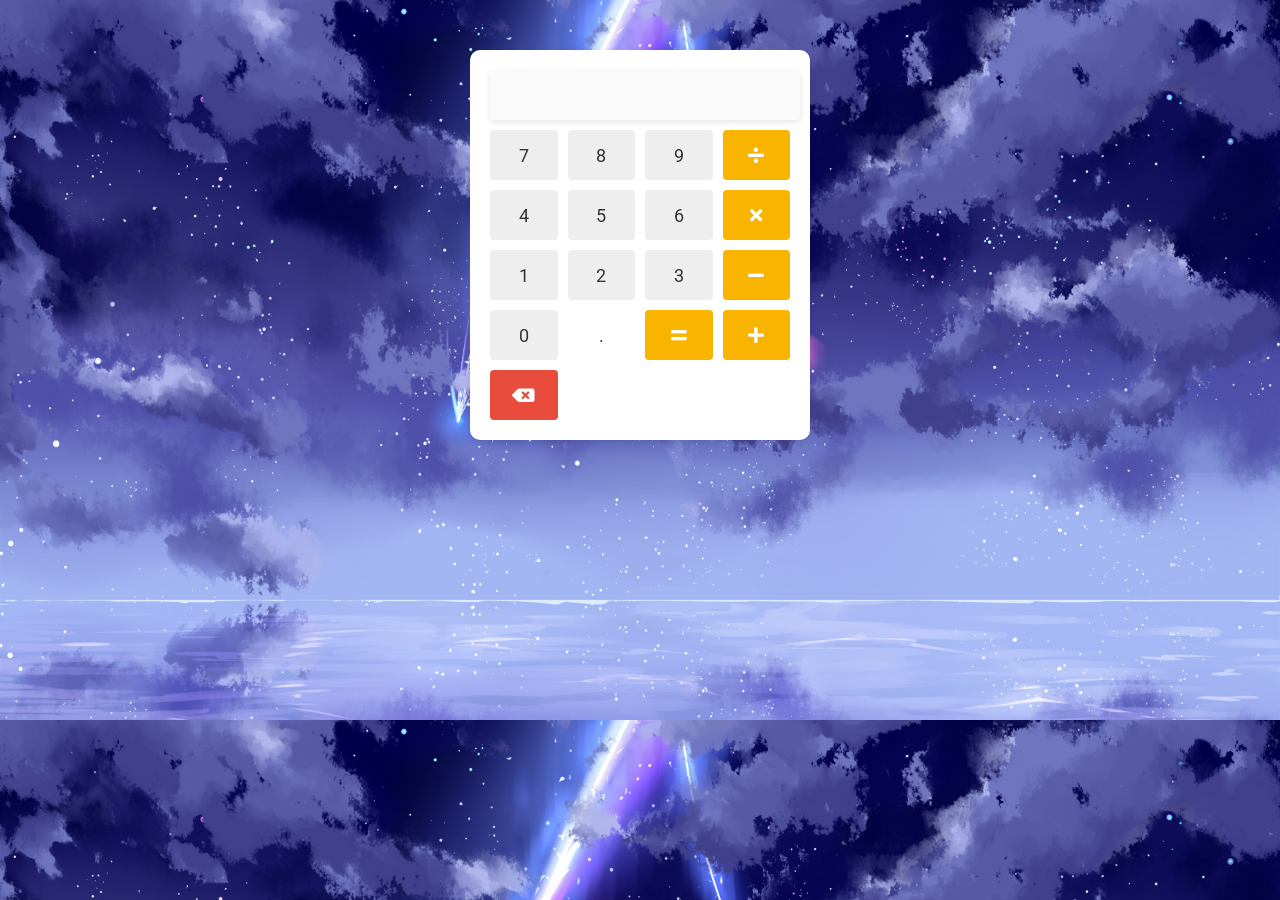
<file: calculadora/Index.html>
<!DOCTYPE html>
<html>
<head>
    <title>Calculadora</title>
    <meta name="viewport" content="width=device-width, initial-scale=1.0">
    <link rel="stylesheet" type="text/css" href="css/style.css">
    <link rel="stylesheet" href="https://cdnjs.cloudflare.com/ajax/libs/font-awesome/5.15.4/css/all.min.css">
</head>
<body>
    <div class="calculator">
        <input type="text" id="result" disabled>
        <div class="buttons">
            <button class="button number" onclick="addToResult('7')">7</button>
            <button class="button number" onclick="addToResult('8')">8</button>
            <button class="button number" onclick="addToResult('9')">9</button>
            <button class="button operator" onclick="addToResult('/')"><i class="fas fa-divide"></i></button>
            <button class="button number" onclick="addToResult('4')">4</button>
            <button class="button number" onclick="addToResult('5')">5</button>
            <button class="button number" onclick="addToResult('6')">6</button>
            <button class="button operator" onclick="addToResult('*')"><i class="fas fa-times"></i></button>
            <button class="button number" onclick="addToResult('1')">1</button>
            <button class="button number" onclick="addToResult('2')">2</button>
            <button class="button number" onclick="addToResult('3')">3</button>
            <button class="button operator" onclick="addToResult('-')"><i class="fas fa-minus"></i></button>
            <button class="button number" onclick="addToResult('0')">0</button>
            <button class="button" onclick="addToResult('.')">.</button>
            <button class="button operator" onclick="calculateResult()"><i class="fas fa-equals"></i></button>
            <button class="button operator" onclick="addToResult('+')"><i class="fas fa-plus"></i></button>
            <button class="button clear" onclick="clearResult()"><i class="fas fa-backspace"></i></button>
        </div>
    </div>

    <script src="js/script.js"></script>
</body>
</html>
</file>
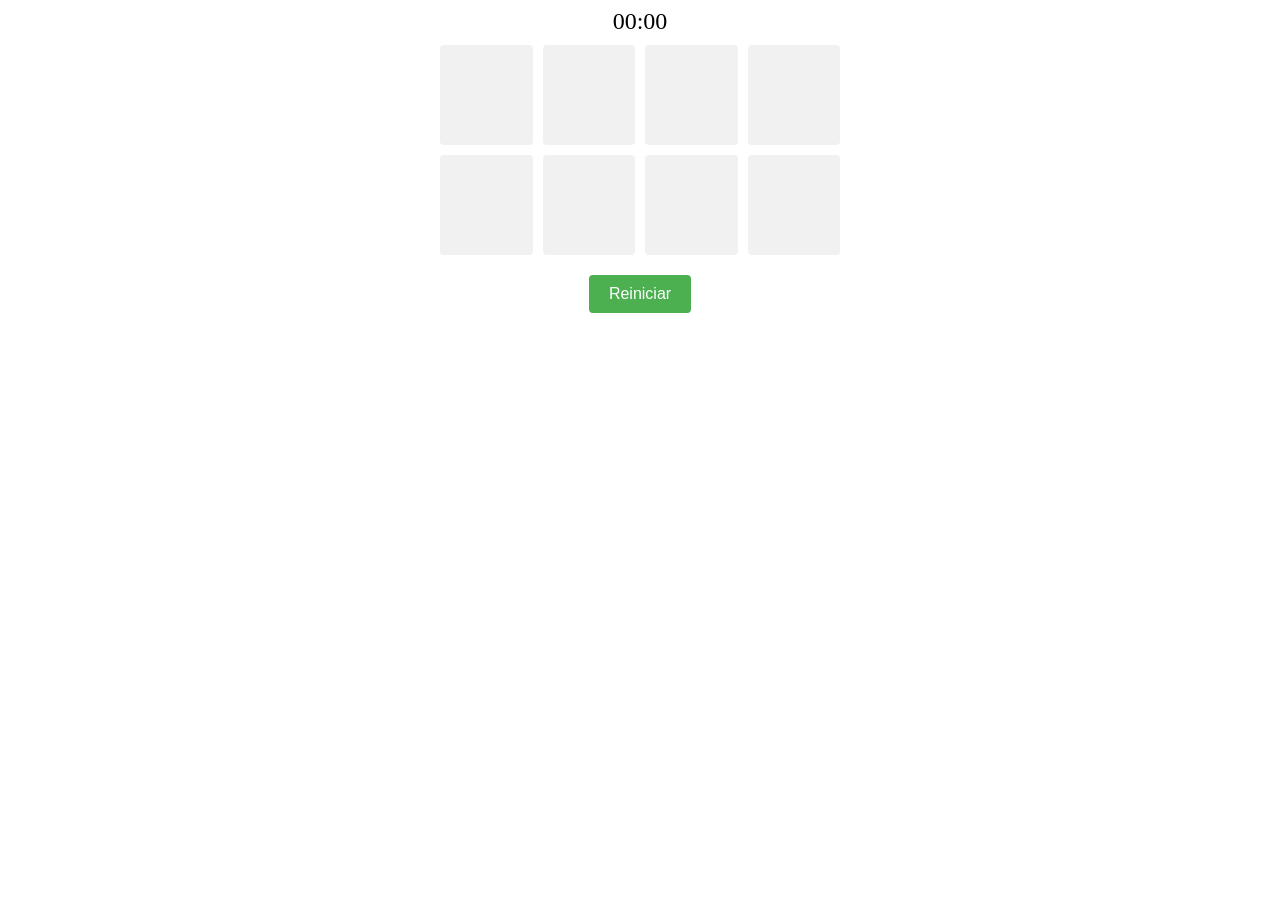
<file: memorama/index.html>
<!DOCTYPE html>
<html>
<head>
    <meta charset="UTF-8">
    <title>Juego de Memoria</title>
    <meta name="viewport" content="width=device-width, initial-scale=1.0">
    <link rel="stylesheet" type="text/css" href="css/style.css">
    <audio id="background-audio" src="css/mp3/super-mario_bajo.mp3" loop></audio>
    
</head>
<body>
    <div class="memory-game">
        <div id="timer">00:00</div>
        <div class="grid">
            <!-- Aquí se generarán las cartas del juego -->
        </div>
        <button class="restart-button" onclick="restartGame()">Reiniciar</button>
    </div>

    <script src="js/script.js"></script>
</body>
</html>
</file>
<file: calculadora/css/style.css>
@import url('https://fonts.googleapis.com/css2?family=Roboto:wght@400;700&display=swap');

body {
    background-image: url(img/fondo.jpg);
    background-size: cover;
}

.calculator {
    width: 100%;
    max-width: 300px;
    margin: 50px auto;
    padding: 20px;
    background-color: #fff;
    border-radius: 10px;
    box-shadow: 0 2px 6px rgba(0, 0, 0, 0.1);
}

#result {
    width: 100%;
    height: 40px;
    margin-bottom: 10px;
    padding: 5px;
    font-family: 'Roboto', sans-serif;
    font-size: 20px;
    text-align: right;
    border: none;
    border-radius: 4px;
    box-shadow: 0 2px 6px rgba(0, 0, 0, 0.1);
}

.buttons {
    display: grid;
    grid-template-columns: repeat(auto-fit, minmax(60px, 1fr));
    gap: 10px;
}

.button {
    width: 100%;
    height: 50px;
    font-family: 'Roboto', sans-serif;
    font-size: 18px;
    color: #333;
    background-color: #fff;
    border: none;
    border-radius: 4px;
    cursor: pointer;
    transition: background-color 0.3s ease;
}

.button:hover {
    background-color: #f1f1f1;
}

.number {
    background-color: #eee;
}

.operator {
    background-color: #f9b400;
    color: #fff;
}

.clear {
    background-color: #e74c3c;
    color: #fff;
}

.fa {
    font-size: 16px;
    margin-right: 5px;
}
</file>
<file: memorama/css/style.css>
.memory-game {
    max-width: 400px;
    margin: 0 auto;
    text-align: center;
}

.grid {
    display: grid;
    grid-template-columns: repeat(4, 1fr);
    grid-gap: 10px;
    margin-bottom: 20px;
}

.card {
    width: 100%;
    height: 100px;
    background-color: #f1f1f1;
    border-radius: 4px;
    cursor: pointer;
    display: flex;
    justify-content: center;
    align-items: center;
    font-size: 24px;
}

.restart-button {
    padding: 10px 20px;
    font-size: 16px;
    background-color: #4caf50;
    color: #fff;
    border: none;
    border-radius: 4px;
    cursor: pointer;
}

.matched {
    background-color: #4caf50;
    color: #fff;
}


.card-front {
    font-size: 0; /* Ocultar el contenido de los iconos */
}

.card-front.hidden {
    font-size: 24px; /* Mostrar los iconos */
}




.card.matched .card-front {
    font-size: 24px; /* Mostrar los iconos de las cartas emparejadas */
}

#timer {
    font-size: 24px;
    margin-bottom: 10px;
}


/* Estilos para pantallas pequeñas */
@media screen and (max-width: 600px) {
    .memory-game {
    max-width: 100%;
    }
    
    .grid {
    grid-template-columns: repeat(2, 1fr);
    }
    
    .card {
    height: 80px;
    font-size: 20px;
    }
    }

  /* Estilos para pantallas medianas */
@media screen and (min-width: 601px) and (max-width: 900px) {
    .memory-game {
    max-width: 80%;
    }
    
    .grid {
    grid-template-columns: repeat(3, 1fr);
    }
    
    .card {
    height: 100px;
    font-size: 24px;
    }
    }
</file>
